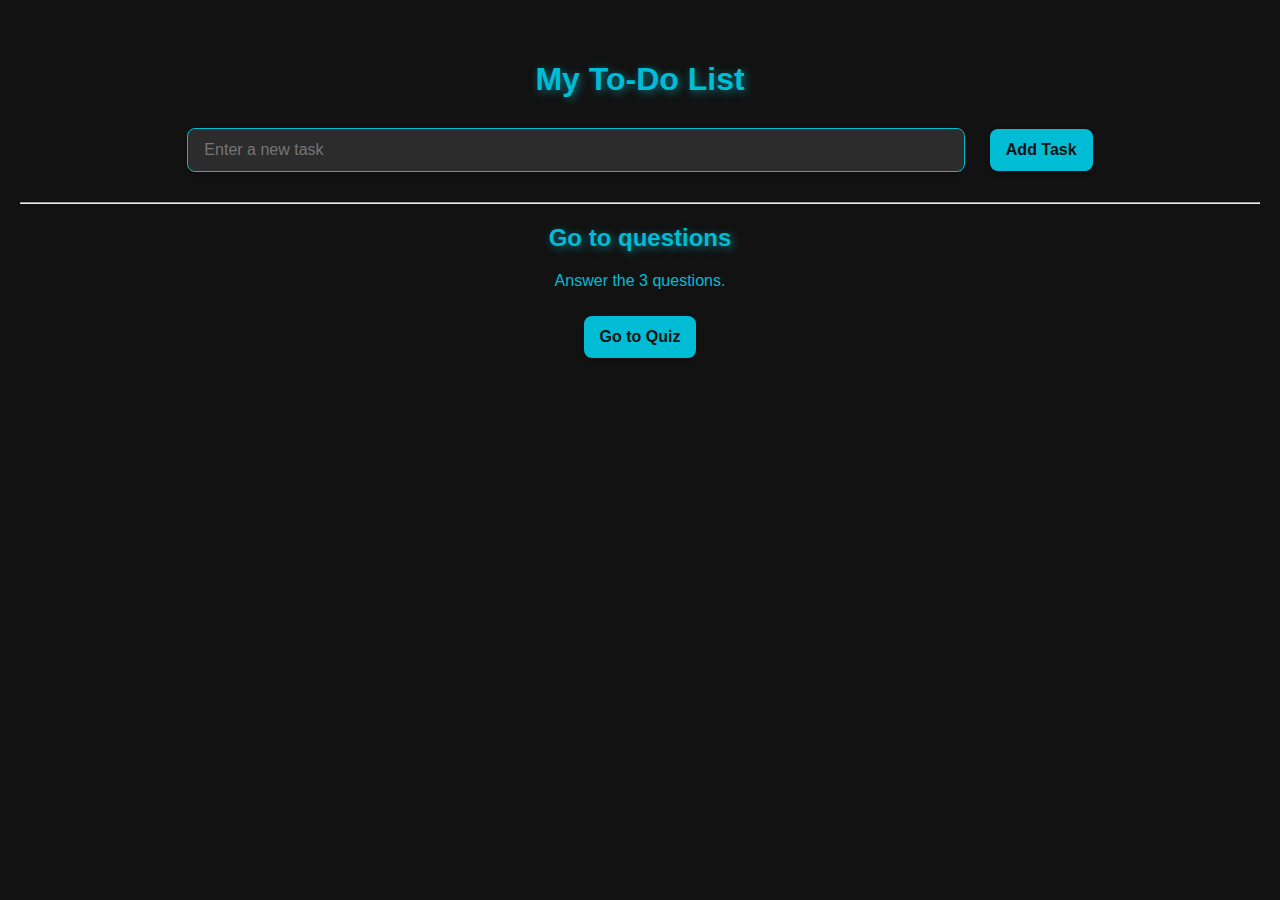
<file: index.html>
<!DOCTYPE html>
<html lang="en">
<head>
  <meta charset="UTF-8" />
  <title>To-Do App - Week 3</title>
  <link rel="stylesheet" href="style.css" />
</head>
<body>

  <h1>My To-Do List</h1>

  <input type="text" id="taskInput" placeholder="Enter a new task" />
  <button id="addTaskBtn">Add Task</button>

  <ul id="taskList"></ul>

  <hr />

  <h2>Go to questions</h2>
  <p>Answer the 3 questions.</p>

  <a href="quiz.html">
    <button>Go to Quiz</button>
  </a>

  <script src="app.js"></script>
</body>
</html>
</file>
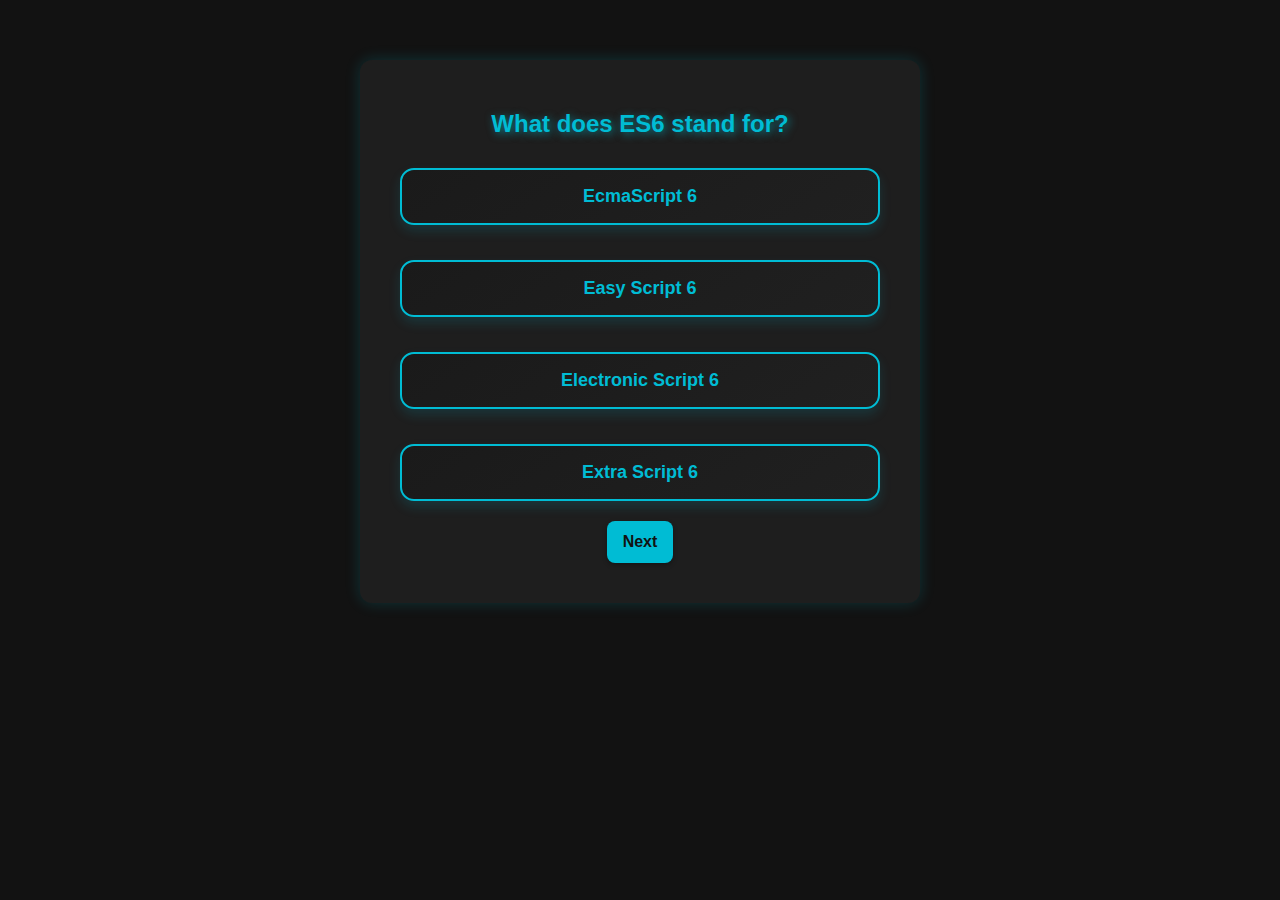
<file: quiz.html>
<!DOCTYPE html>
<html lang="en">
  
<head>
  <meta charset="UTF-8" />
  <meta name="viewport" content="width=device-width, initial-scale=1" />
  <title>Quiz App</title>
  <link rel="stylesheet" href="style.css" />
</head>
<body>
  <div class="container" id="quiz-container">
    <h2 id="question"></h2> 
    <div id="answers"></div> 

    <button id="nextBtn">Next</button>
  </div>

  <div id="result" style="display:none;" class="container">
    <h2>Your Score: <span id="score"></span></h2>
    <button id="restartBtn">Restart Quiz</button>
  </div>

  <script src="quiz.js"></script>
</body>
</html>
</file>
<file: style.css>
body {
  font-family: 'Segoe UI', Tahoma, Geneva, Verdana, sans-serif;
  background-color: #121212;
  color: #00bcd4;
  margin: 0;
  padding: 40px 20px;
  text-align: center;
}

.container {
  background-color: #1e1e1e;
  border-radius: 12px;
  padding: 30px;
  margin: 20px auto;
  max-width: 500px;
  box-shadow: 0 0 20px rgba(0, 188, 212, 0.2);
}

h1, h2 {
  color: #00bcd4;
  margin-bottom: 20px;
  text-shadow: 2px 2px 8px rgba(0, 188, 212, 0.6); /* ظل خلف النص */
}

input, button {
  padding: 12px 16px;
  font-size: 16px;
  margin: 10px;
  border: none;
  border-radius: 8px;
  outline: none;
  box-shadow: 0 2px 5px rgba(0,0,0,0.3);
}

input {
  width: 60%;
  background-color: #2c2c2c;
  color: #ffffff;
  border: 1px solid #00bcd4;
}

button {
  background-color: #00bcd4;
  color: #121212;
  font-weight: bold;
  cursor: pointer;
  transition: background-color 0.3s ease;
}

button:hover {
  background-color: #0097a7;
}

#taskList {
  list-style-type: none;
  padding: 0;
  margin-top: 20px;
}

#taskList li {
  background-color: #2c2c2c;
  color: #ffffff;
  padding: 12px 16px;
  margin: 10px auto;
  border-radius: 10px;
  width: 90%;
  max-width: 400px;
  display: flex;
  justify-content: space-between;
  align-items: center;
}

#taskList li button {
  background-color: #e91e63;
  color: white;
  padding: 6px 10px;
  border-radius: 6px;
  font-size: 14px;
  margin-left: 12px;
}

#taskList li button:hover {
  background-color: #c2185b;
}

#quiz-container, #result {
  background-color: #1e1e1e;
  border-radius: 12px;
  padding: 30px;
  width: 90%;
  max-width: 500px;
  margin: 20px auto;
  box-shadow: 0 0 15px rgba(0, 188, 212, 0.2);
}

#answers {
  display: flex;
  flex-direction: column;
  gap: 15px;
  margin-top: 20px;
}

.answer-btn {
  background: linear-gradient(145deg, #1a1a1a, #202020);
  color: #00bcd4;
  border: 2px solid #00bcd4;
  padding: 16px 24px;
  border-radius: 14px;
  font-size: 18px;
  font-weight: bold;
  cursor: pointer;
  text-align: center;
  transition: all 0.25s ease;
  box-shadow: 0 6px 12px rgba(0, 188, 212, 0.15);
  position: relative;
  overflow: hidden;
}

.answer-btn:hover {
  background: #263238;
  color: #ffffff;
  box-shadow: 0 0 15px rgba(0, 188, 212, 0.5);
  transform: scale(1.02);
}

.answer-btn:active {
  transform: scale(0.98);
  box-shadow: 0 0 10px rgba(0, 188, 212, 0.3) inset;
}

.answer-btn.selected {
  background-color: #007ACC; 
  color: #ffffff;            
  border-color: #cc0000;
  box-shadow: 0 0 15px rgba(211, 7, 7, 0.7);
}
</file>
